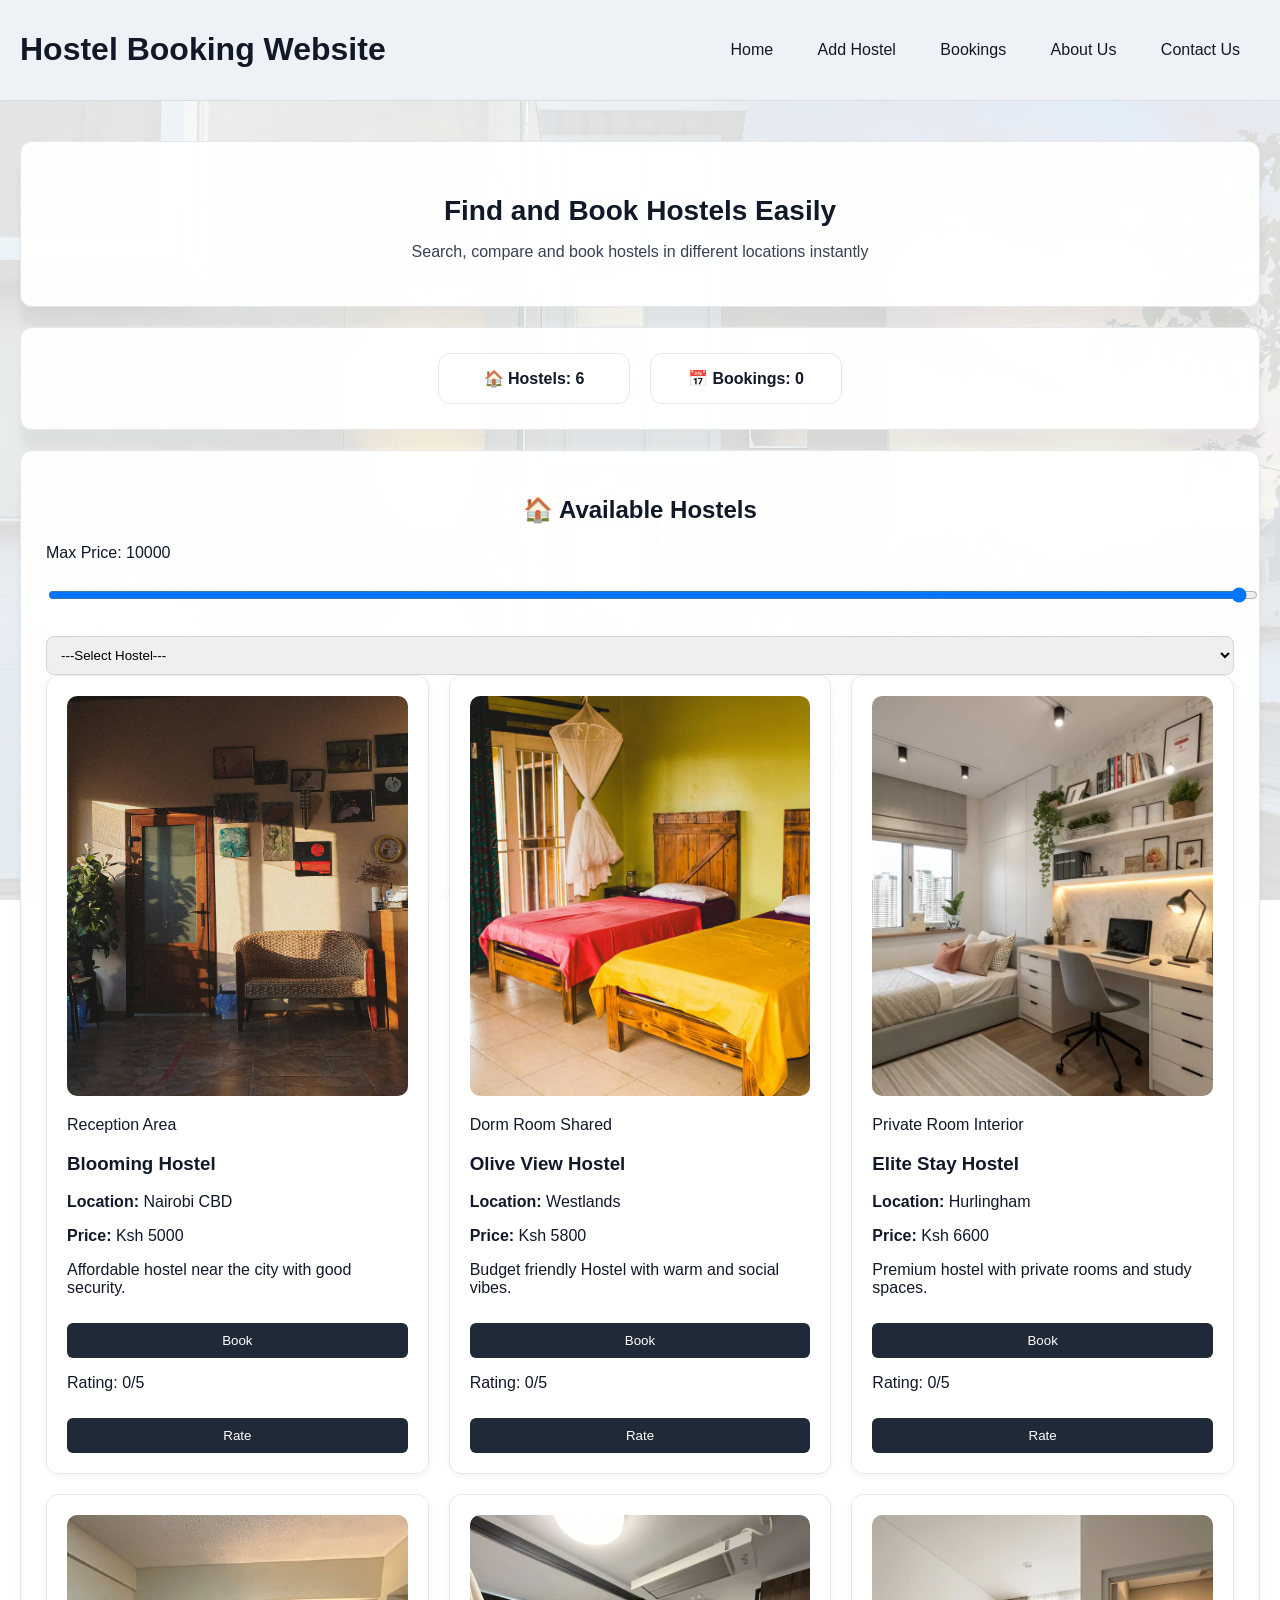
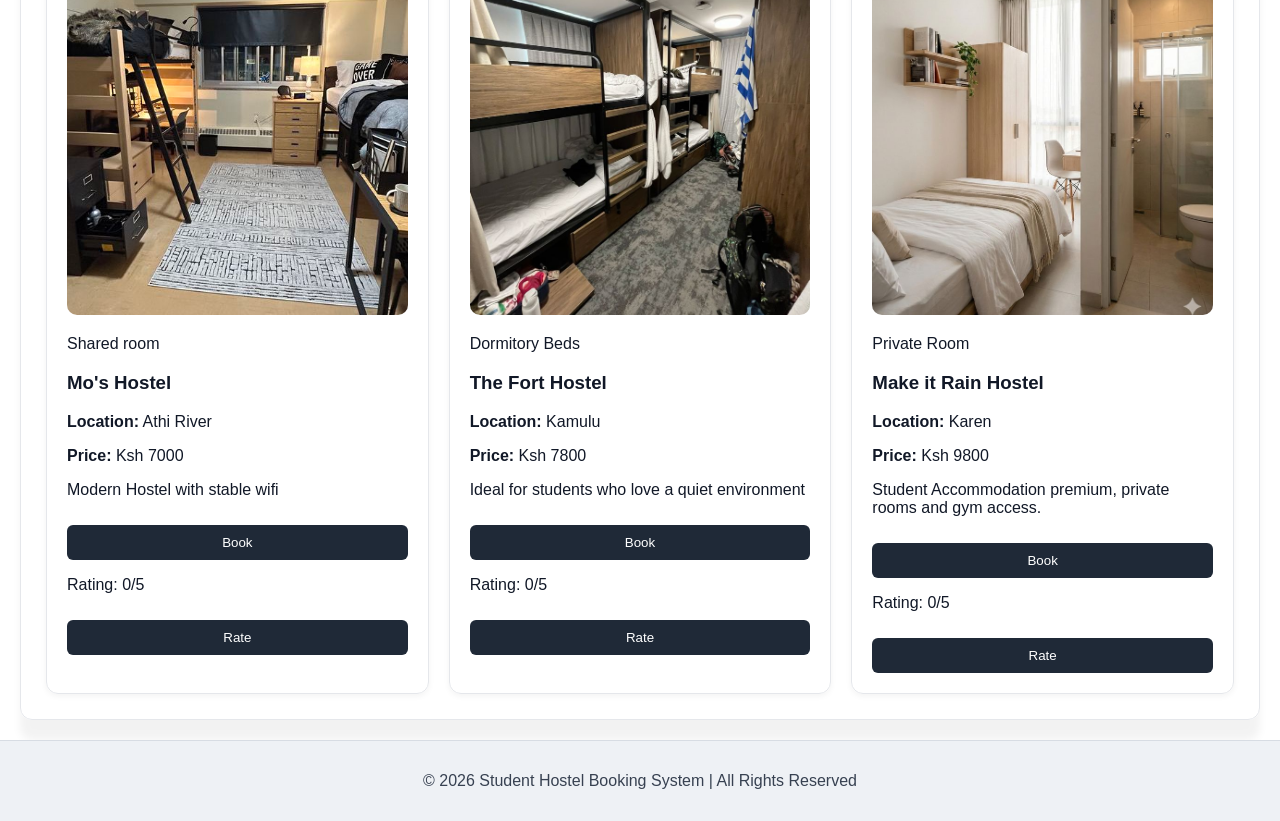
<file: index.html>
<!DOCTYPE html>
<html lang="en">

<head>
    <meta charset="UTF-8">
    <meta name="viewport" content="width=device-width, initial-scale=1.0">
    <title>Student Hostel Booking System</title>
    <link rel="stylesheet" href="style.css">
</head>

<body>
    <!-- Header Section -->
    <header>
        <h1>Hostel Booking Website</h1>
    
        <!-- Navigation Menu-->
    <nav>

        <ul>
            
            <li><a href="index.html">Home</a></li>
            <li><a href="add.html">Add Hostel</a></li>
            <li><a href="bookings.html">Bookings</a></li>
            <li><a href="about.html">About Us</a></li>
            <li><a href="contact.html">Contact Us</a></li>

        </ul>

    </nav>

    </header>

    <!-- Main Section -->

    <main>

        <section class="hero">

            <h2>Find and Book Hostels Easily</h2>
            <p>Search, compare and book hostels in different locations instantly</p>

        </section>
         
        <!-- Status Section -->
        <section class="stats">

            <div class="stat-box">
                 🏠 Hostels: <span id="totalHostels">0</span>
            </div>

            <div class="stat-box">
                 📅 Bookings: <span id="totalBookings">0</span>
            </div>
           
        </section>
        
        <section class="home-container">
            <!-- Section Heading -->
            <h2>🏠 Available Hostels</h2>

            <div class="controls">
             
            <!-- Price Input -->
             <label>Max Price: <span id="priceValue">10000</span></label>
             <input type="range" min="1000" max="10000" value="10000" oninput="filterPrice(this.value)">

            <!-- Search Dropdown -->
            <select id="hostelSelect" onchange="selectHostel(this.value)">
                <option value="">---Select Hostel</option>
            </select>

            </div>

            <!-- Hostels will be displayed here -->
            <div id="hostelList"></div>

        </section>
    </main>

    <!-- Image Modal -->
    <div id="imageModal" class="modal">
        <span class="close" onclick="closeModal()">&times</span>

        <button class=" nav nav-prev" onclick="prevImage()">❮</button>

        <img id="modalImg">
        <p id="modalLabel"></p>

        <button class="nav nav-next" onclick="nextImage()">❯</button>
    </div>

    <!-- footer -->
    <footer>
        <p>&copy; 2026 Student Hostel Booking System | All Rights Reserved</p>

    </footer>

    <script src="code.js" defer></script>

</body>

</html>
</file>
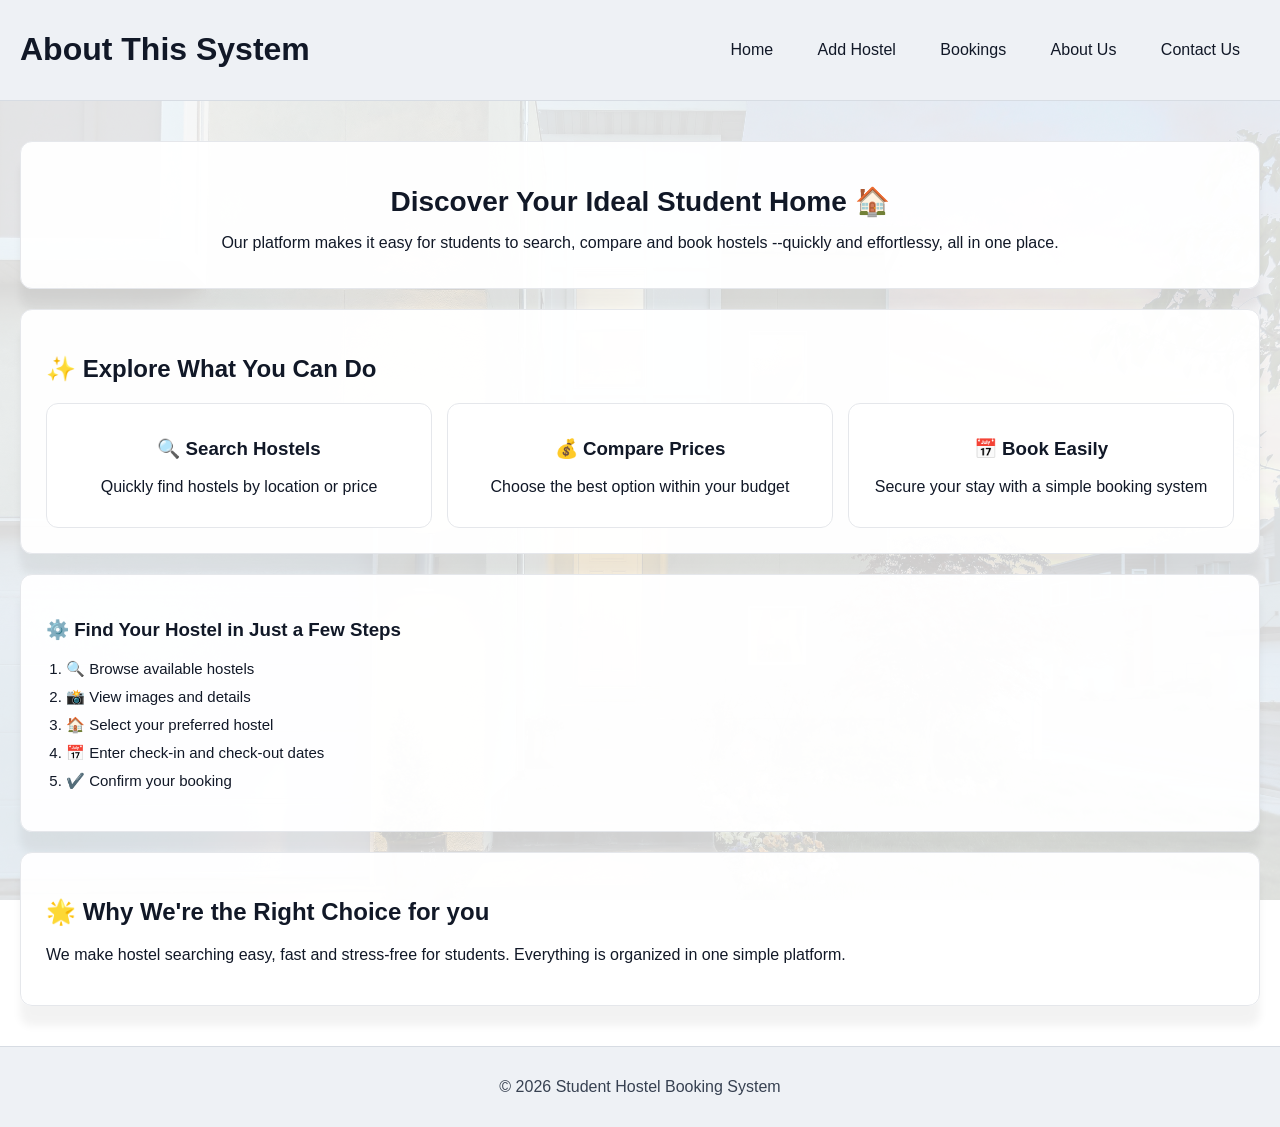
<file: about.html>
<!DOCTYPE html>
<html lang="en">

<head>
    <meta charset="UTF-8">
    <meta name="viewport" content="width=device-width, initial-scale=1.0">
    <title>About</title>
    <link rel="stylesheet" href="style.css">

</head>

<body>

    <!-- Header Section -->
    <header>

        <h1>About This System</h1>

        <!-- Navigation Menu -->
        <nav>

            <ul>

                <li><a href="index.html">Home</a></li>
                <li><a href="add.html">Add Hostel</a></li>
                <li><a href="bookings.html">Bookings</a></li>
                <li><a href="about.html">About Us</a></li>
                <li><a href="contact.html">Contact Us</a></li>

            </ul>
        </nav>
    
    </header>


    <!-- Main Section -->
    <main>
        
        <!-- Hero Section -->
        <section class="about-hero">
            <h2>Discover Your Ideal Student Home 🏠</h2>
            <p>
                Our platform makes it easy for students to search, compare and book hostels
                --quickly and  effortlessy, all in one place.
            </p>
        </section>

        <!-- Features -->
        <section>
            <h2> ✨ Explore What You Can Do</h2>

            <div class="features">

                <div class="feature-box">
                    <h3> 🔍 Search Hostels</h3>
                    <p>Quickly find hostels by location or price</p>
                </div>

                <div class="feature-box">
                    <h3> 💰 Compare Prices</h3>
                    <p>Choose the best option within your budget</p>
                </div>

                <div class="feature-box">
                    <h3>📅 Book Easily</h3>
                    <p>Secure your stay with a simple booking system</p>
                </div>

            </div>
            
        </section>
       
        <!-- How it works -->
        <section>
            <h3>⚙️ Find Your Hostel in Just a Few Steps</h3>

            <ol class="steps">
                <li>🔍 Browse available hostels</li>
                <li>📸 View images and details</li>
                <li>🏠 Select your preferred hostel</li>
                <li>📅 Enter check-in and check-out dates</li>
                <li>✔️ Confirm your booking</li>

            </ol>
        </section>

        <!-- Why -->
         <section>
            <h2>🌟 Why We're the Right Choice for you</h2>
            <p>
                We make hostel searching easy, fast and stress-free for students.
                Everything is organized in one simple platform.
            </p>
         </section>

    </main>


    <!-- Footer -->
    <footer>

        <p>&copy; 2026 Student Hostel Booking System</p>

    </footer>

    <script src="code.js" defer></script>


</body>

</html>
</file>
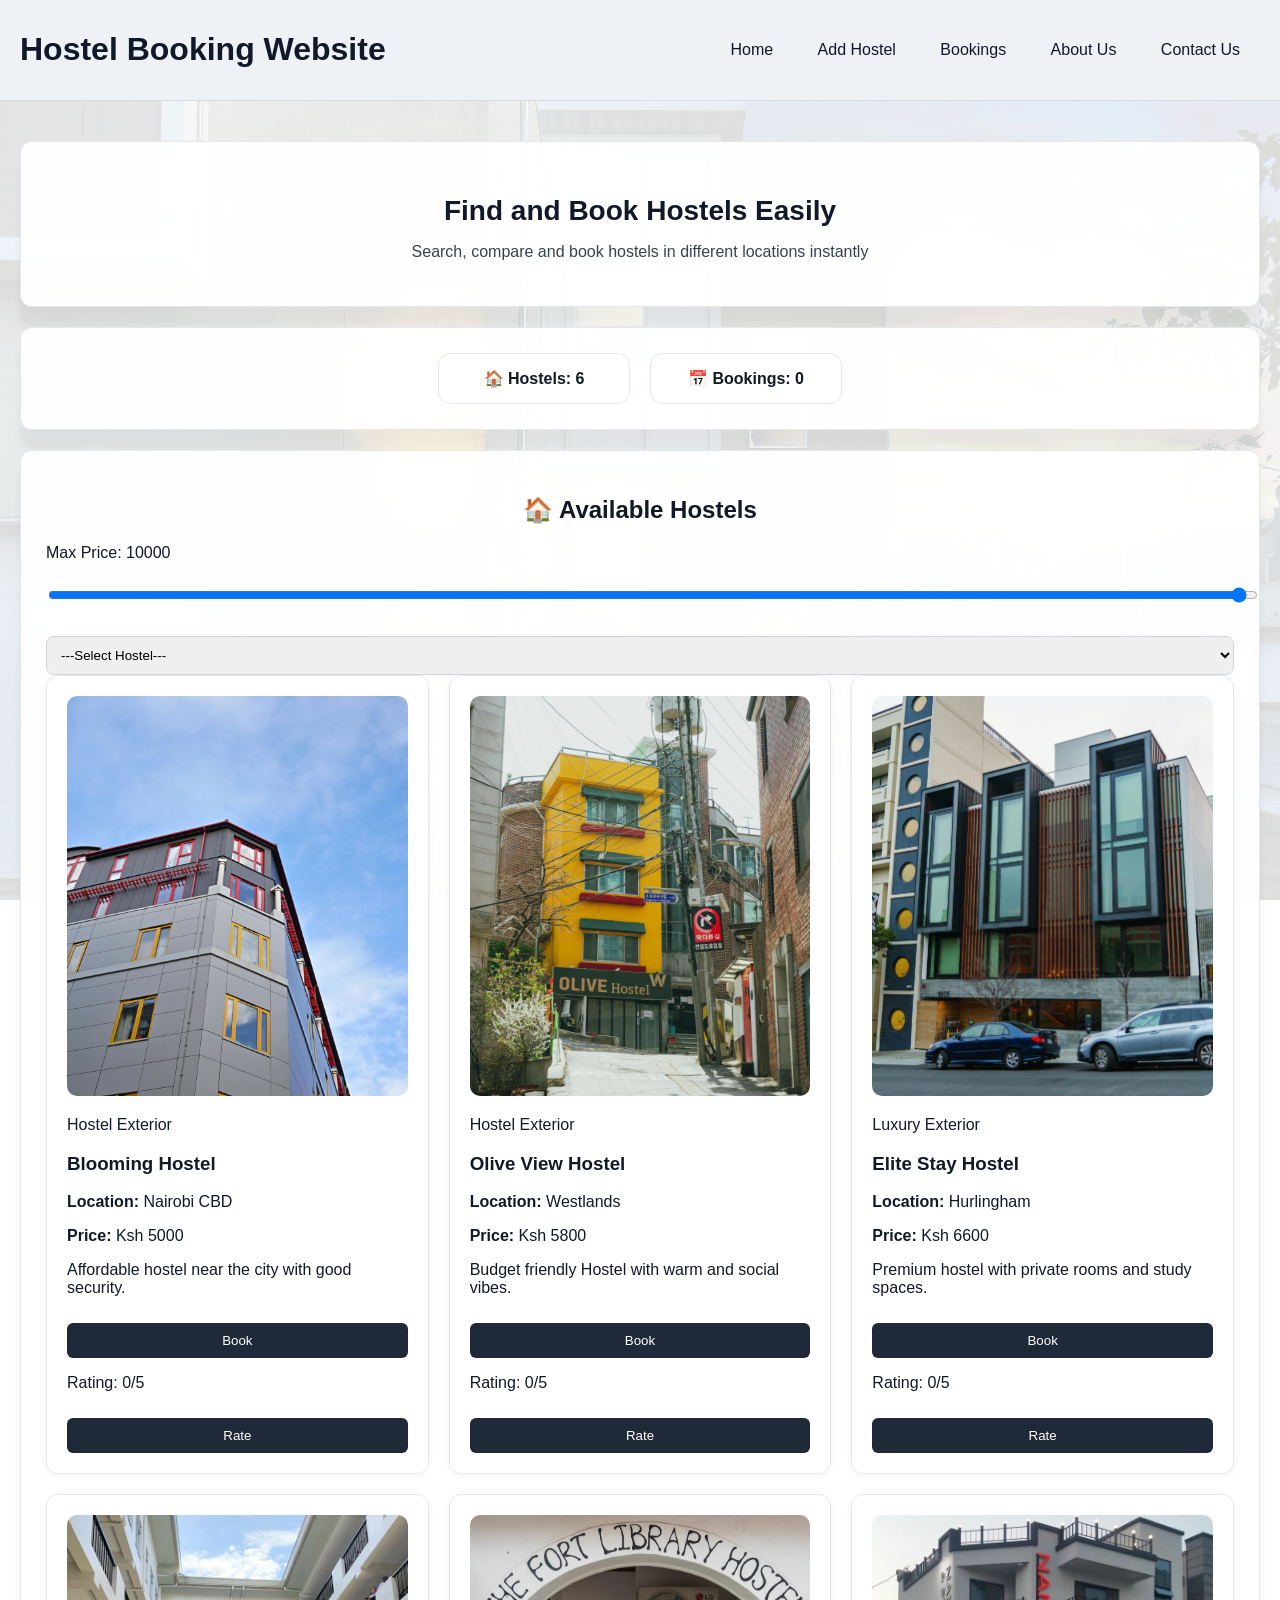
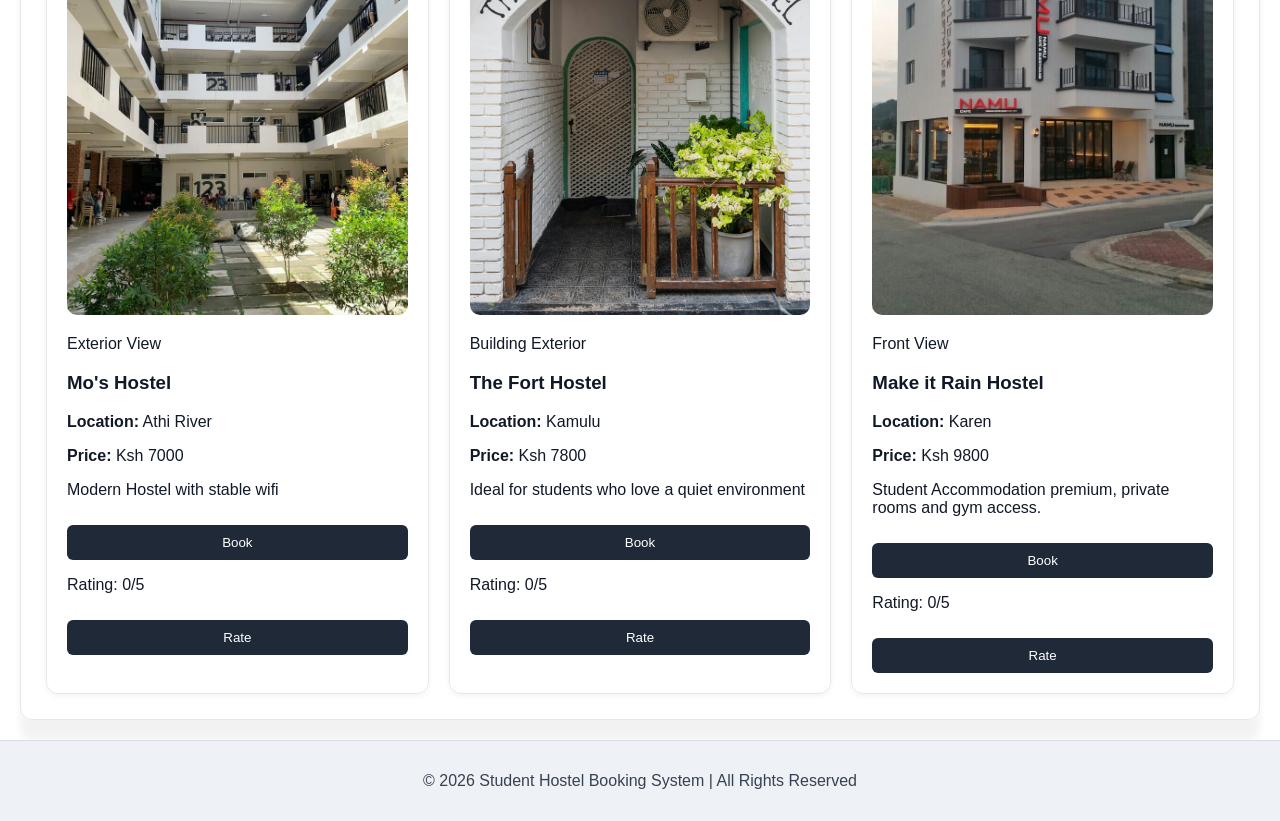
<file: add.html>
<!DOCTYPE html>
<html lang="en">

<head>
    <meta charset="UTF-8">
    <meta name="viewport" content="width=device-width, initial-scale=1.0">
    <title>Add Hostel</title>
    <link rel="stylesheet" href="style.css">

</head>

<body>

    <!-- Header Section -->
    <header>
        <h1>Add New Hostel</h1>

        <!-- Navigation Menu-->
        <nav>

            <ul>
                <li><a href="index.html">Home</a></li>
                <li><a href="add.html">Add Hostel</a></li>
                <li><a href="bookings.html">Bookings</a></li>
                <li><a href="about.html">About Us</a></li>
                <li><a href="contact.html">Contact Us</a></li>
            </ul>
            
            
        </nav>

        <div class="logout-container">
            <button onclick="logout()">Logout</button>
        </div>

    </header>

    <!-- Main Section -->
    <main>

        <!-- Form Section -->
        <section class="form-container">

            <h2> 🏠 Create New Hostel Listing</h2>

            <!-- Form To Add Hostel -->
            <form id="hostelForm">

                <!-- Input for hostel name -->
                <input id="name" placeholder="Hostel Name" required>

                <!-- Input for location -->
                <input id="location" placeholder="Location" required>

                <!-- Input for price -->
                <input id="price" type="number" placeholder="Price (Ksh)" required>

                <!-- Input for description -->
                <input id="description" placeholder="Description">

                <!-- Submit button -->
                <button type="submit"> ➕ Add Hostel</button>

                <!-- Msg shown after submission -->
                <p id="formMsg"></p>

            </form>
        </section>

        <!-- Admin Section -->
        <section class="manage-container">

            <h2> Manage Hostels</h2>

            <!-- Hostels will be inserted inserted here  -->
            <div id="adminHostelList"></div>

        </section>
    </main>
    
    <!-- Footer -->
    <footer>
        <p>&copy; 2026 Student Hostel Booking System</p>

    </footer>

    <script src="code.js" defer></script>

</body>

</html>
</file>
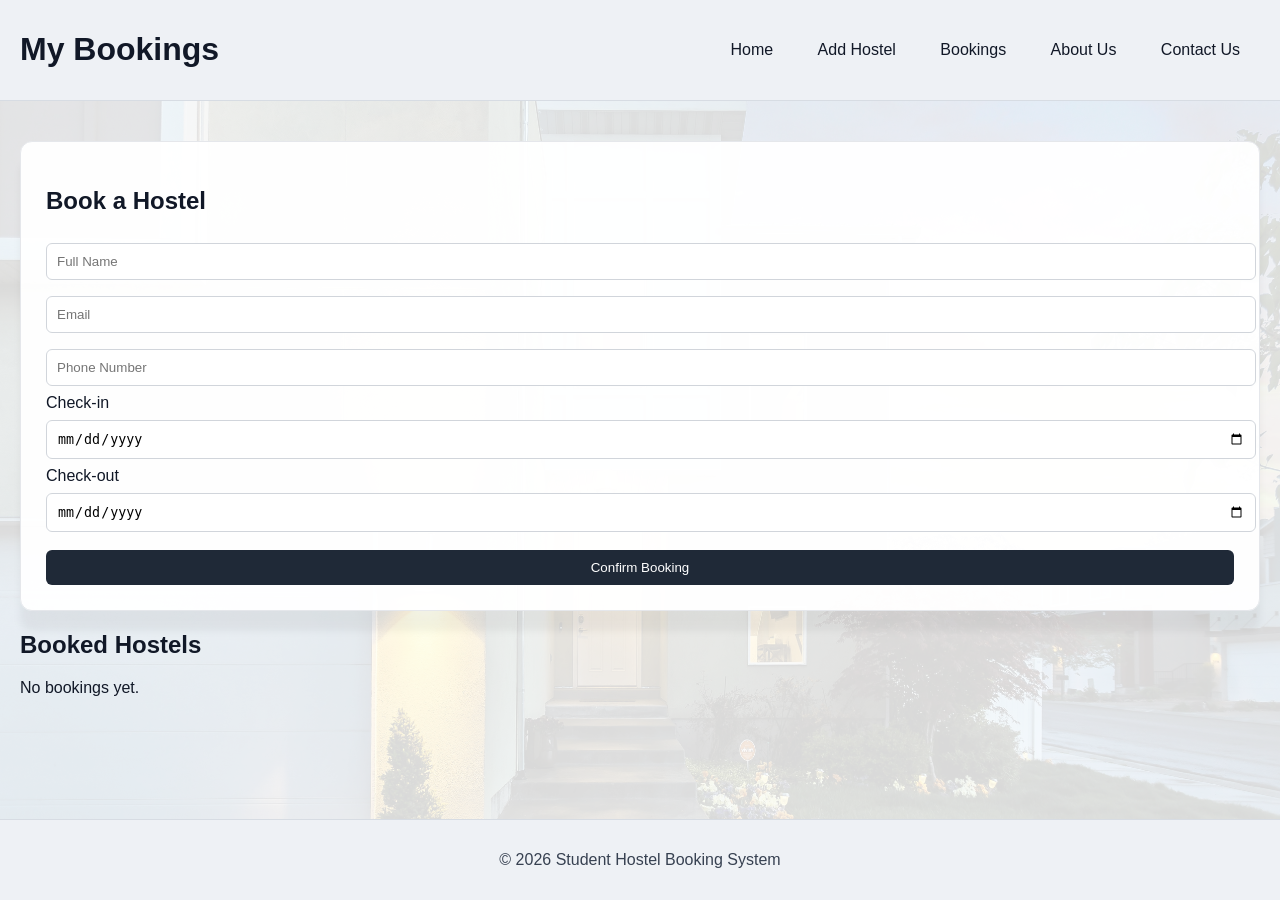
<file: bookings.html>
<!DOCTYPE html>
<html lang="en">

<head>
    <meta charset="UTF-8">
    <meta name="viewport" content="width=device-width, initial-scale=1.0">
    <title>Bookings</title>
    <link rel="stylesheet" href="style.css">
</head>

<body>

    <!-- Header Section -->
    <header>
        <h1>My Bookings</h1>

        <!-- Navigation Menu -->
        <nav>

            <ul>

                <li><a href="index.html">Home</a></li>
                <li><a href="add.html">Add Hostel</a></li>
                <li><a href="bookings.html">Bookings</a></li>
                <li><a href="about.html">About Us</a></li>
                <li><a href="contact.html">Contact Us</a></li>
                
            </ul>

        </nav>
    
    </header>

    <!-- Main Section -->
    <main>

        <section>

            <h2>Book a Hostel</h2>

            <!-- Booking Form -->
            <form id="bookingForm">

                <input type="text" id="userName" placeholder="Full Name" required>
                <input type="email" id="email" placeholder="Email" required>
                <input type="text" id="phone" placeholder="Phone Number" required>

                <label>Check-in</label>
                <input type="date" id="checkIn" required>

                <label>Check-out</label>
                <input type="date" id="checkOut" required>

                <button type="submit">Confirm Booking</button>

            </form>

        </section>

                
            </section>
            <h2>Booked Hostels</h2>
            
            <!-- Bookings will be displayed here -->
            <div id="bookingList"></div>

        </section>

    </main>

    <!-- Footer -->
    <footer>
        <p>&copy; 2026 Student Hostel Booking System</p>
    </footer>
    
    <script src="code.js" defer></script>

</body>

</html>
</file>
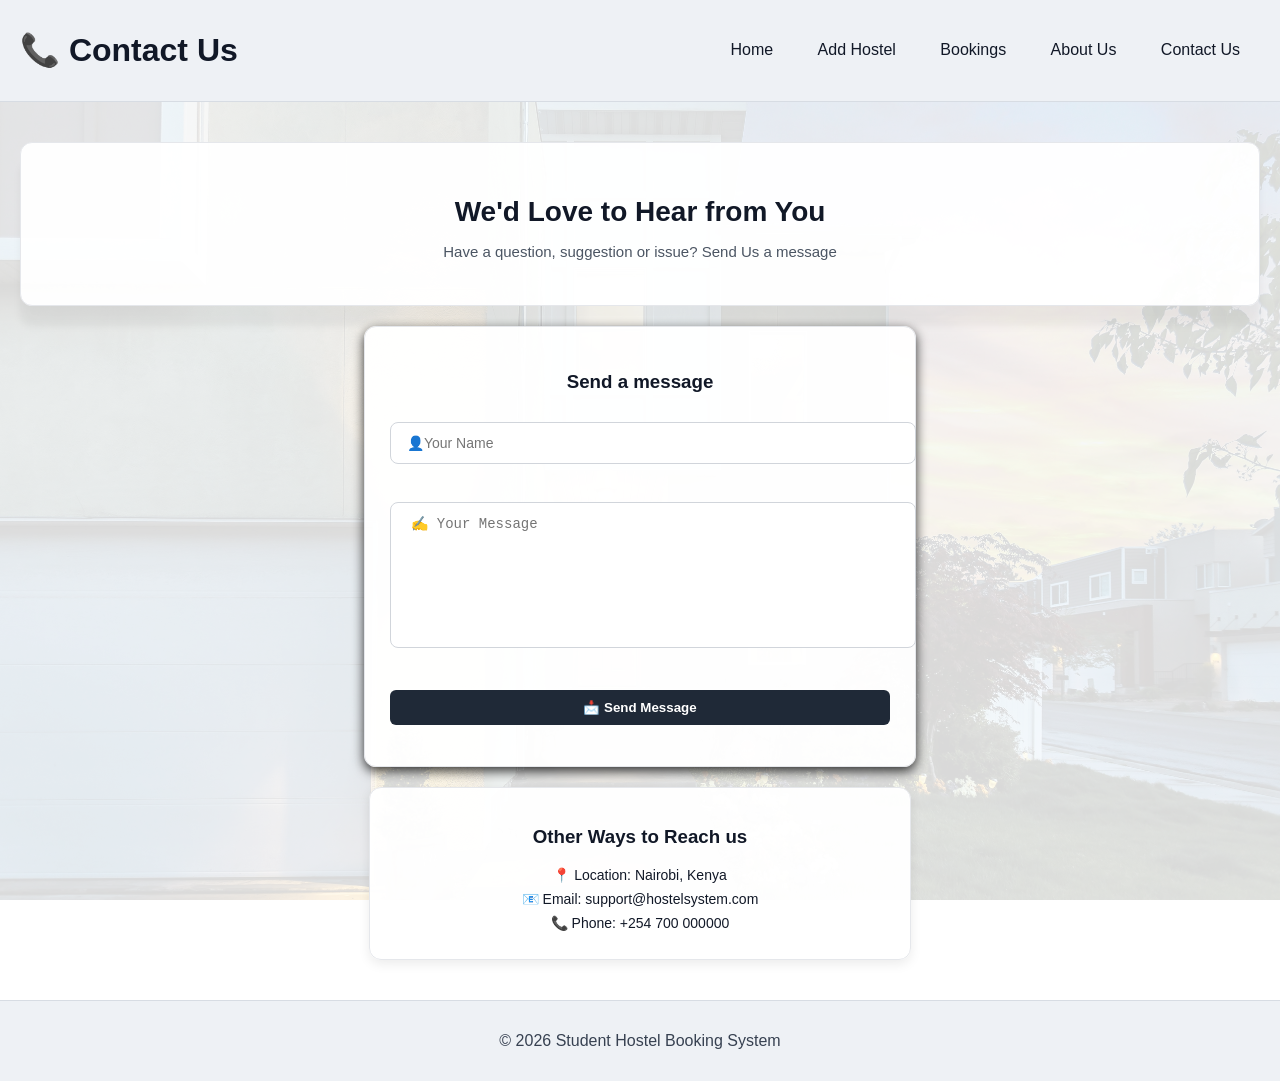
<file: contact.html>
<!DOCTYPE html>
<html lang="en">

<head>
    <meta charset="UTF-8">
    <meta name="viewport" content="width=device-width, initial-scale=1.0">
    <title>Contact</title>
    <link rel="stylesheet" href="style.css">
</head>

<body>
    
    <!-- Header Section -->
    <header>

        <h1> 📞 Contact Us</h1>
         
        <!-- Navigation Menu -->
        <nav>

            <ul>

                <li><a href="index.html">Home</a></li>
                <li><a href="add.html">Add Hostel</a></li>
                <li><a href="bookings.html">Bookings</a></li>
                <li><a href="about.html">About Us</a></li>
                <li><a href="contact.html">Contact Us</a></li>
            </ul>

        </nav>

    </header>

    <!-- Main Section -->
    <main>

        <!-- Hero Section -->
         <section class="contact-hero">
            
            <h2>We'd Love to Hear from You </h2>
            <p>Have a question, suggestion or issue? Send Us a message </p>

         </section>

         <!-- Contact Forn -->
        <section class="contact-container">

            <h3>Send a message</h3>
            
            <!-- User Name Input -->
            <input id="contactName" placeholder=" 👤Your Name">

            <br><br>

            <!-- Message Input -->
            <textarea id="message" placeholder=" ✍️ Your Message"></textarea>
            <br><br>

            <!-- Send Button -->
            <button onclick="sendMessage()"> 📩 Send Message</button>

            <!-- Error Display -->
            <p id="contactError"></p>
        

        </section>

        <!-- Contact Info -->
         <section class="contact-info">

            <h3>Other Ways to Reach us</h3>
            <p>📍 Location: Nairobi, Kenya</p>
            <p>📧 Email: support@hostelsystem.com</p>
            <p> 📞 Phone: +254 700 000000</p>

         </section>

    </main>

    <footer>
        <p>&copy; 2026 Student Hostel Booking System</p>
    </footer>

    <script src="code.js" defer></script>
    
</body>
</html>
</file>
<file: style.css>
body {
    font-family: Arial, sans-serif;
    margin: 0;
    padding: 0;
    background-color: #FFFFFF;
    color:#111827;
    background: url("images/background.jpg") no-repeat center center fixed;
    background-size: cover;
    display: flex;
    flex-direction: column;
    min-height: 100vh;
     

}

body::before {
    content: "";
    position: fixed;
    width: 100%;
    height: 100%;
    background: rgba(255, 255,255, 0.85);
    top: 0;
    left: 0;
    z-index: 0;

}


header {
    display: flex;
    background-color: #EEF1F5;
    border-bottom: 1px solid #D7DCE3;
    align-items: center;
    justify-content: space-between;
    padding: 10px 20px;
    position: relative;
    z-index: 1;

}


nav ul {
    list-style: none;
    padding: 0;
}

nav ul li {
    display: inline-block;
    margin: 10px;
}

nav ul li a {
    color: #111827; 
    text-decoration: none;
    padding: 6px 10px;

}

nav ul li a:hover {
    background-color: #E5E7EB;
    border-radius: 6px;
}


main {
    padding: 20px;
    position: relative;
    z-index: 1;
    flex: 1;
}

section {
    padding: 25px;
    margin: 20px 0;
    border-radius: 12px;
    background-color: rgba(255, 255,255, 0.95);
    border: 1px solid #E5E7EB;
    box-shadow: 0 20px 8px rgba(0,0,0,0.05);
}

section:hover {
    transform: translateY(-3px);
    transition: 0.3s;
}

.hero {
    text-align: center;
    padding: 30px 20px;
}

.hero h2 {
    font-size: 28px;
    margin-bottom: 10px;
}

.hero p {
    margin-bottom: 15px;
    color: #374151;
}

.hero input {
    width: 100%;
    max-width: 500px;
    padding: 12px;
    border-radius: 10px;
    border: 1px solid #D1D5DB;
    margin-top: 10px;
}

.stats {
    display: flex;
    justify-content: center;
    gap: 20px;
    margin: 20px 0;
    flex-wrap: wrap;
}

.stat-box {
    padding: 15px 20px;
    background: rgba(255, 255,255, 0.95);
    border-radius: 12px;
    border: 1px solid #E5E7EB;
    font-weight: bold;
    min-width: 150px;
    text-align: center;
    transition: 0.3s;
}

.stat-box:hover {
    transform: translateY(-5px);
}

.home-container {
    max-width: 1200px;
    margin: auto;
}

.home-container h2 {
    text-align: center;
    margin-bottom: 20px;
}

.controls {
    display: flex;
    flex-direction: column;
    gap: 12px;
    align-items: strech;
    position: relative;
}

.controls label {
    display: block;
    width: 100%;
}

.controls input[type="text"] {
    width: 100%;
    padding: 10px;
    border-radius: 8px;
}

.controls input[type="range"]{
    width: 100%;
}

#hostelSelect {
    padding: 10px;
    border-radius: 8px;
    border: 1px solid #D1D5DB;
    width: 100%;
} 
 
#hostelList {
    display: grid;
    gap: 20px;
    grid-template-columns: repeat(auto-fit, minmax(300px, 1fr));
}

.card {
    max-width: 100%;
    min-height: 420px;
    background-color: rgba(255, 255,255, 0.95);
    padding: 20px;
    border-radius: 12px;
    border: 1px solid #E5E7EB;
    box-shadow: 0 2px 6px rgba(0,0,0,0.05) ;
    transition: 0.3s;
    animation: fadeIn 0.3s ease-in;
}

.card:hover {
    transform: translateY(-5px);
}

@keyframes fadeIn {
    from {
        opacity: 0;
        transform: translateY(10px);
    }
    to {
        opacity: 1;
        transform: translateY(0);
    }
}

.slideshow img {
    width: 100%;
    height: 400px;
    border-radius: 10px;
    object-fit: cover;
}

button {
    background-color: #1F2937;
    color: white;
    border: none;
    padding: 10px;
    border-radius: 6px;
    cursor: pointer;
    width: 100%;
    margin-top: 10px;
    transition: 0.2s ease-in-out
}

button:active {
    transform: scale(0.98);
}

button:hover {
    background-color: #111827;
}


.modal {
    width: 100%;
    height: 100%;
    display: none;
    position: fixed;
    top: 0;
    left: 0;
    justify-content: center;
    align-items: center;
    background: rgba(0,0,0,0.85);
    z-index: 999;
}

.modal img {
    max-width: 90%;
    max-height: 90%;
    border-radius: 10px;
    transform: sacle(1);
    transition: transform 0.3s ease;
    object-fit: contain;
}

.modal img:hover {
    transform: scale(1.1);
}

.close {
    top: 20px;
    position: absolute;
    right: 30px;
    color: white;
    font-size: 35px;
    cursor: pointer;
}


.nav {
    position: absolute;
    display: flex;
    align-items: center;
    justify-content: center;
    padding: 10px 15px;
    top: 50%;
    font-size: 24px;
    background: rgba(0,0,0,0.4);
    color: white;
    width: 45px;
    height: 45px;
    cursor: pointer;
    border-radius: 50%;
    border: none;
    transform: translateY(-50%);
}

.nav-prev {
    left: 15px;
}

.nav-next {
    right: 15px;
}

.nav:hover {
    background: rgba(0,0,0,0.8);
}


input, textarea {
    width: 100%;
    padding: 10px;
    border-radius: 6px;
    border: 1px solid #D1D5DB;
    margin-bottom: 10px;
}

.logout-container {
    right: 20px;
    top: 15px;
}

.logout-container button {
    padding: 8px 15px;
    color: white;
    border: none;
    border-radius: 6px;
    cursor: pointer;
    background: #1F2937;
}

.logout-container button:hover {
    background: #374151;
}


.form-container {
    max-width: 500px;
    margin: 20px auto;
    padding: 20px;
    background: rgba(255, 255,255, 0.95);
    border-radius: 12px;
    border: 1px solid #E5E7EB;
    box-shadow: 0 2px 8px rgba(0,0,0,0.05);
    text-align: center;
}

form input {
    width: 100%;
    padding: 10px;
    margin: 8px 0;
    border-radius: 6px;
    border: 1px solid #D1D5DB;
}

form button {
    width: 100%;
    margin-top: 10px;
}

#formMsg {
    margin-top: 10px;
    font-weight: bold;
}

#preview.card {
    max-width: 400px;
    margin: 20px auto;

}


.about-hero {
    text-align: center;
    padding: 20px;
    margin-bottom: 20px;
}

.about-hero h2 {
    font-size: 28px;
    margin-bottom: 10px;
}

.features {
    display: grid;
    grid-template-columns: repeat(auto-fit, minmax(220px, 1fr));
    gap: 15px;
    margin-top: 15px;
}

.feature-box {
    background: rgba(255, 255,255, 0.95);
    padding: 15px;
    border-radius: 12px;
    border: 1px solid #E5E7EB;
    text-align: center;
    transition: 0.3s;
}

.feature-box:hover {
    transform: translateY(-5px);
}

.steps {
    padding-left: 20px;
}

.steps li {
    margin-bottom: 10px;
    font-size: 15px;
}


.contact-hero {
    text-align: center;
    padding: 30px 20px;
}

.contact-hero h2 {
    font-size: 28px;
    margin-bottom: 10px;
}

.contact-hero p {
    color:#4B5563;
    font-size: 15px;
}

.contact-container {
    padding: 25px;
    margin: 20px auto;
    max-width: 500px;
    text-align: center;
    border-radius: 12px;
    background: rgba(255, 255,255, 0.95);
    border: 1px solid #E5E7EB;
    box-shadow: 0 4px 12px rgba(0,0,0,0.8);
}

.contact-container input, .contact-container textarea {
    width: 100%;
    padding: 12px;
    margin: 10px 0;
    border-radius: 8px;
    border: 1px solid #D1D5DB;
    font-size: 14px;
}

.contact-container textarea {
    min-height: 120px;
    resize: none;
}

.contact-container button {
    margin-top: 10px;
    font-weight: bold;
}

.contact-info {
    text-align: center;
    max-width: 500px;
    padding: 20px;
    margin: 20px auto;
    background: rgba(255, 255,255, 0.95);
    border-radius: 12px;
    border: 1px solid #E5E7EB;
    box-shadow: 0 4px 12px rgba(0,0,0,0.08);
}

.contact-info p {
    margin: 8px 0;
    font-size: 14px;
}

#contactError{
    color: red;
    font-weight: bold;
    margin-top: 10px;
}

footer {
    background-color: #EEF1F5;
    text-align: center;
    padding: 15px;
    border-top: 1px solid #D7DCE3;
    color: #374151;
    position: relative;
    z-index: 1;
}

@media (max-width: 768px) {
    nav ul li {
        display:block;
        margin: 10px 0;

    }
}
</file>
